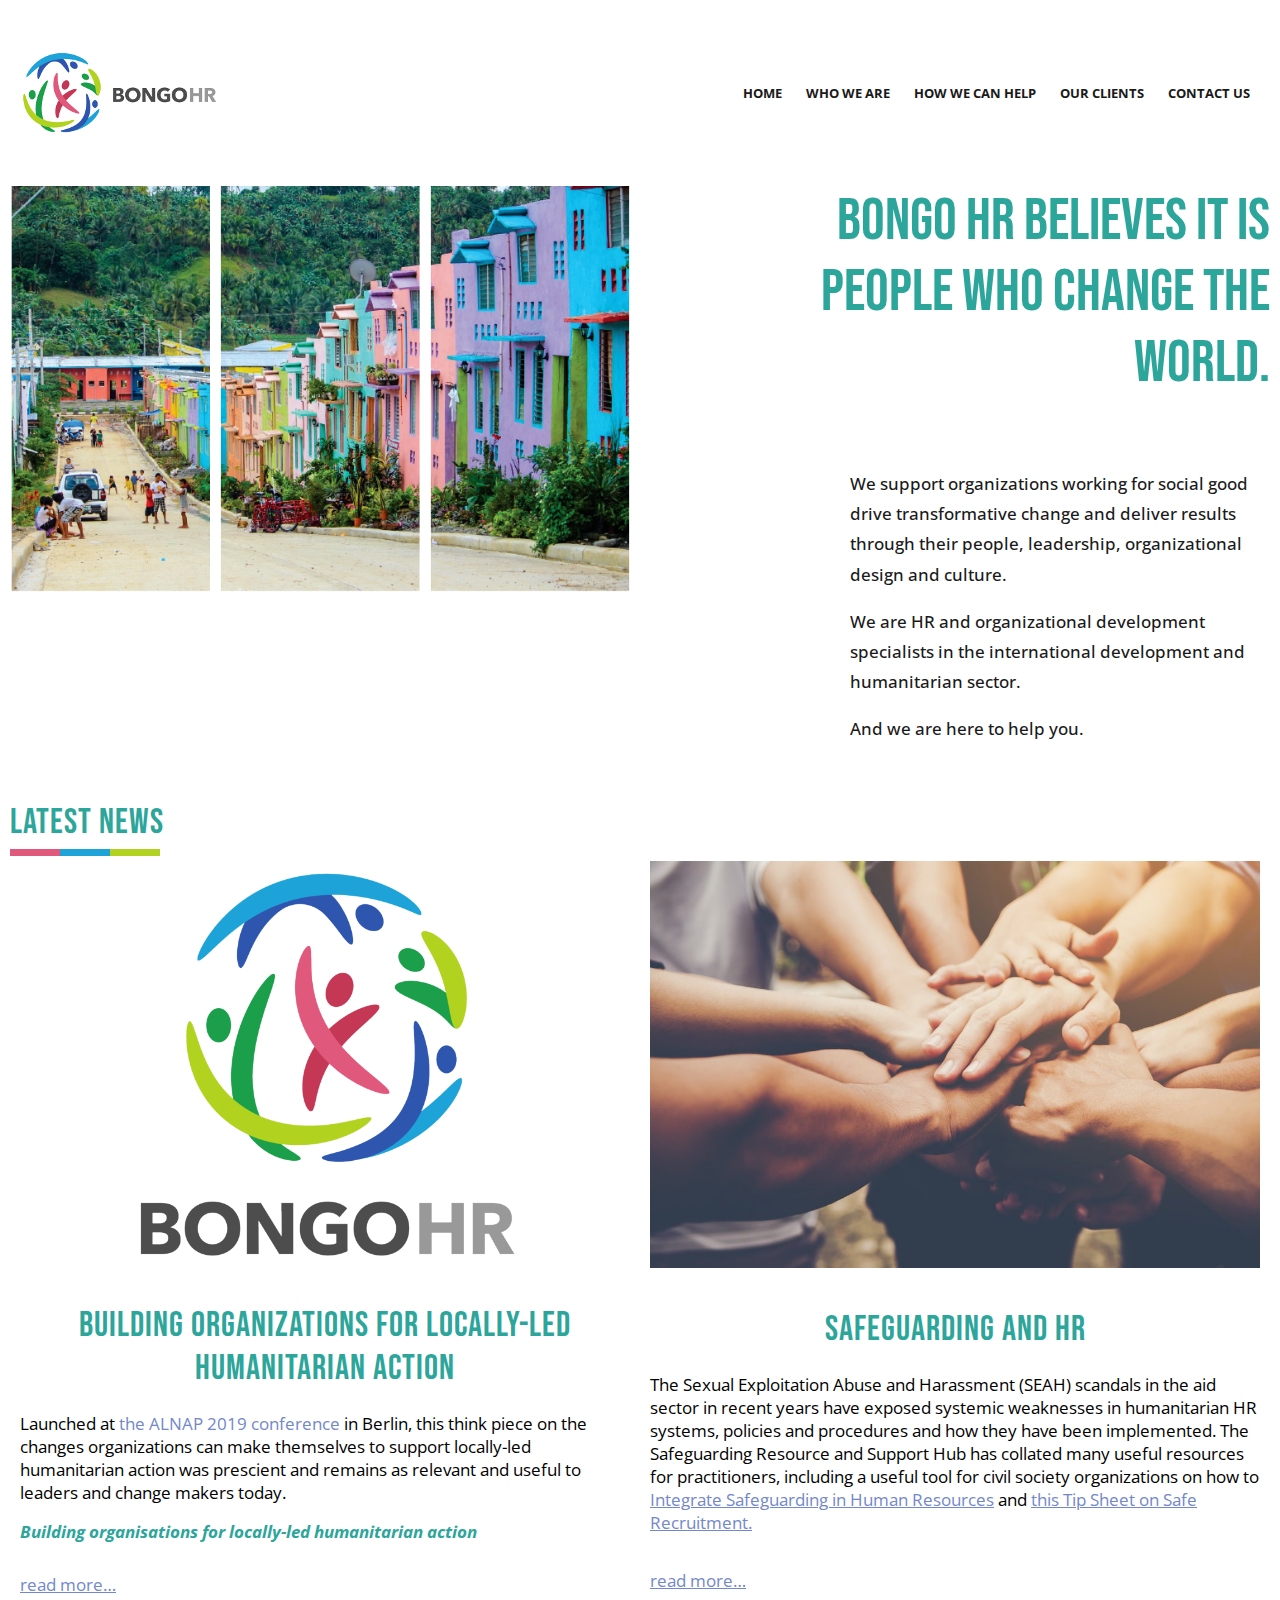
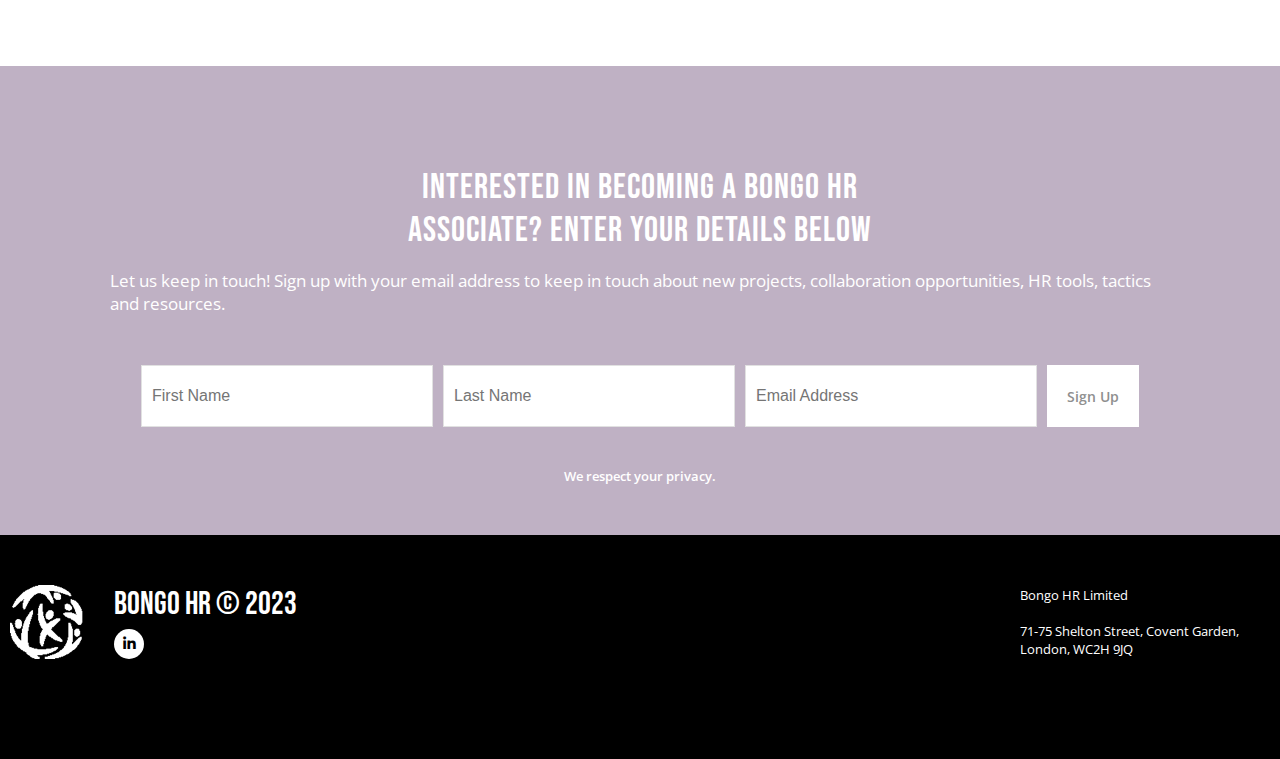
<file: BogoHR-webpage/index.html>
<!DOCTYPE html>
<html lang="en">
<head>
    <meta charset="UTF-8">
    <meta name="viewport" content="width=device-width, initial-scale=1.0">
    <link rel="stylesheet" href="styles.css">
    <!-- google-font -->
    <link rel="preconnect" href="https://fonts.googleapis.com">
    <link rel="preconnect" href="https://fonts.gstatic.com" crossorigin>
    <link href="https://fonts.googleapis.com/css2?family=Open+Sans:ital,wght@0,300..800;1,300..800&display=swap" rel="stylesheet">
    <link rel="preconnect" href="https://fonts.googleapis.com">
    <link rel="preconnect" href="https://fonts.gstatic.com" crossorigin>
    <link href="https://fonts.googleapis.com/css2?family=Bebas+Neue&family=Open+Sans:ital,wght@0,300..800;1,300..800&family=Oswald:wght@200..700&display=swap" rel="stylesheet">
    <!-- ----------- -->
    <link rel="stylesheet" href="https://cdnjs.cloudflare.com/ajax/libs/font-awesome/6.4.2/css/all.min.css"/>
    <link rel="icon" type="image/x-icon" href="pic/BongoHR-Logo_Full-Color-icon.png">
    <title>Bongo HR</title>
</head>
<body>
    <div class="nav-bar">
        <div class="container">
            <div class="navbar-wrapper">
                <img src="pic/BongoHR+Logo_Full-Color_Landscape_200.png" alt="logo">
                <div class="nav-item">
                    <a href="#">HOME</a>
                    <a href="who_we_are_page.html">WHO WE ARE</a>
                    <a href="how_we_can_page.html">HOW WE CAN HELP</a>
                    <a href="our_clients.html">OUR CLIENTS</a>
                    <a href="contact.html">CONTACT US</a>
                </div>
                
                <input id="toggle" type="checkbox"></input>

                <label for="toggle" class="hamburger">
                <div class="top-bun"></div>
                <div class="meat"></div>
                
                </label>

                <div class="nav">
                <div class="nav-wrapper">
                    <img src="pic/BongoHR+Logo_Full-Color_Landscape_200.png" alt="logo">
                    <nav>
                        <a href="#">HOME</a>
                        <a href="who_we_are_page.html">WHO WE ARE</a>
                        <a href="how_we_can_page.html">HOW WE CAN HELP</a>
                        <a href="our_clients.html">OUR CLIENTS</a>
                        <a href="contact.html">CONTACT US</a>
                    </nav>
                </div>
                </div>

            </div>
            
        </div>
    </div>
    <header>
        <div class="container">
            <div class="header-pic-topic">
                <div class="header-pic">
                    <img src="pic/hero.png" alt="#">
                </div>

                <div class="header-topic-info">
                    <h1> BONGO HR BELIEVES IT IS PEOPLE WHO CHANGE THE WORLD.</h1>
                    <p>We support organizations working for social good drive transformative change and deliver results through their people, leadership, organizational design and culture.</p>

                    <p>We are HR and organizational development specialists in the international development and humanitarian sector.</p>
                        
                    <p>And we are here to help you.</p>
                </div>
            </div>
        </div>
    </header>
    <div class="body">
        <div class="container">
            <div class="body-topic">
                <h1>Latest News</h1>
                <div class="line-color">
                    <div class="cl-b-1"></div>
                    <div class="cl-b-2"></div>
                    <div class="cl-b-3"></div>
                </div>
                <div class="body-info-container">
                    <div class="body-info">
                        <img src="pic/BongoHR-Logo_Full-Color-2000x2000.png" alt="#">
                        <h1>Building organizations for locally-led humanitarian ACTION</h1>
                        <p>Launched at <b>the ALNAP 2019 conference</b> in Berlin, this think piece on the changes organizations can make themselves to support locally-led humanitarian action was prescient and remains as relevant and useful to leaders and change makers today.</p>
                        <b>Building organisations for locally-led humanitarian action</b>
                        <a href="#">read more…</a>
                    </div>
                    <div class="body-info">
                        <img src="pic/business-teamwork-join-hands-together-business-teamwork-concept.jpg" alt="#">
                        <h1>Safeguarding and HR</h1>
                        <p>The Sexual Exploitation Abuse and Harassment (SEAH) scandals in the aid sector in recent years have exposed systemic 
                            weaknesses in humanitarian HR systems, policies and procedures and how they have been 
                            implemented. The Safeguarding Resource and Support Hub has collated many useful 
                            resources for practitioners, including a useful tool for civil society organizations 
                            on how to <a href="#">Integrate Safeguarding in Human Resources</a> and <a href="#">this Tip Sheet on Safe Recruitment.</a>  

                        </p>
                        <br>
                        <a href="#">read more…</a>
                    </div>
                </div>
                
            </div>
            
        </div>
    </div>
    <div class="ft-body">
        <div class="container">
            <div class="ft-body-container">
                <h1>Interested in becoming a BONGO HR Associate?
                    Enter your details below
                </h1>
                <p>Let us keep in touch! Sign up with your email address to keep in touch about new projects, collaboration opportunities, HR tools, tactics and resources.</p>
                <form action="#" method="POST" class="signup-form">
                    <input type="text" placeholder="First Name" required>
                    <input type="text" placeholder="Last Name" required>
                    <input type="email" placeholder="Email Address" required>
                    <button type="submit">Sign Up</button>
                </form>
                <h6 class="discription">We respect your privacy.</h6>
            </div>
            
            
        </div>
    </div>
    <footer>
        <div class="container">
            <div class="ft-container">
                <div class="ft-box-start">
                    <img src="pic/footer-logo-74.png" alt="">
                    <div class="ft-topic">
                        <h1>Bongo HR © 2023</h1>
                        <a href="https://www.linkedin.com/company/bongo-hr/"><i class="fa-brands fa-linkedin-in"></i></a>
                    </div>
                </div>
                <div class="ft-box-end">
                    <p>Bongo HR Limited</p>
                    <br>
                    <p>71-75 Shelton Street, Covent Garden, London, WC2H 9JQ</p>
                </div>
            </div>
        </div>
    </footer>
</body>
</html>
</file>
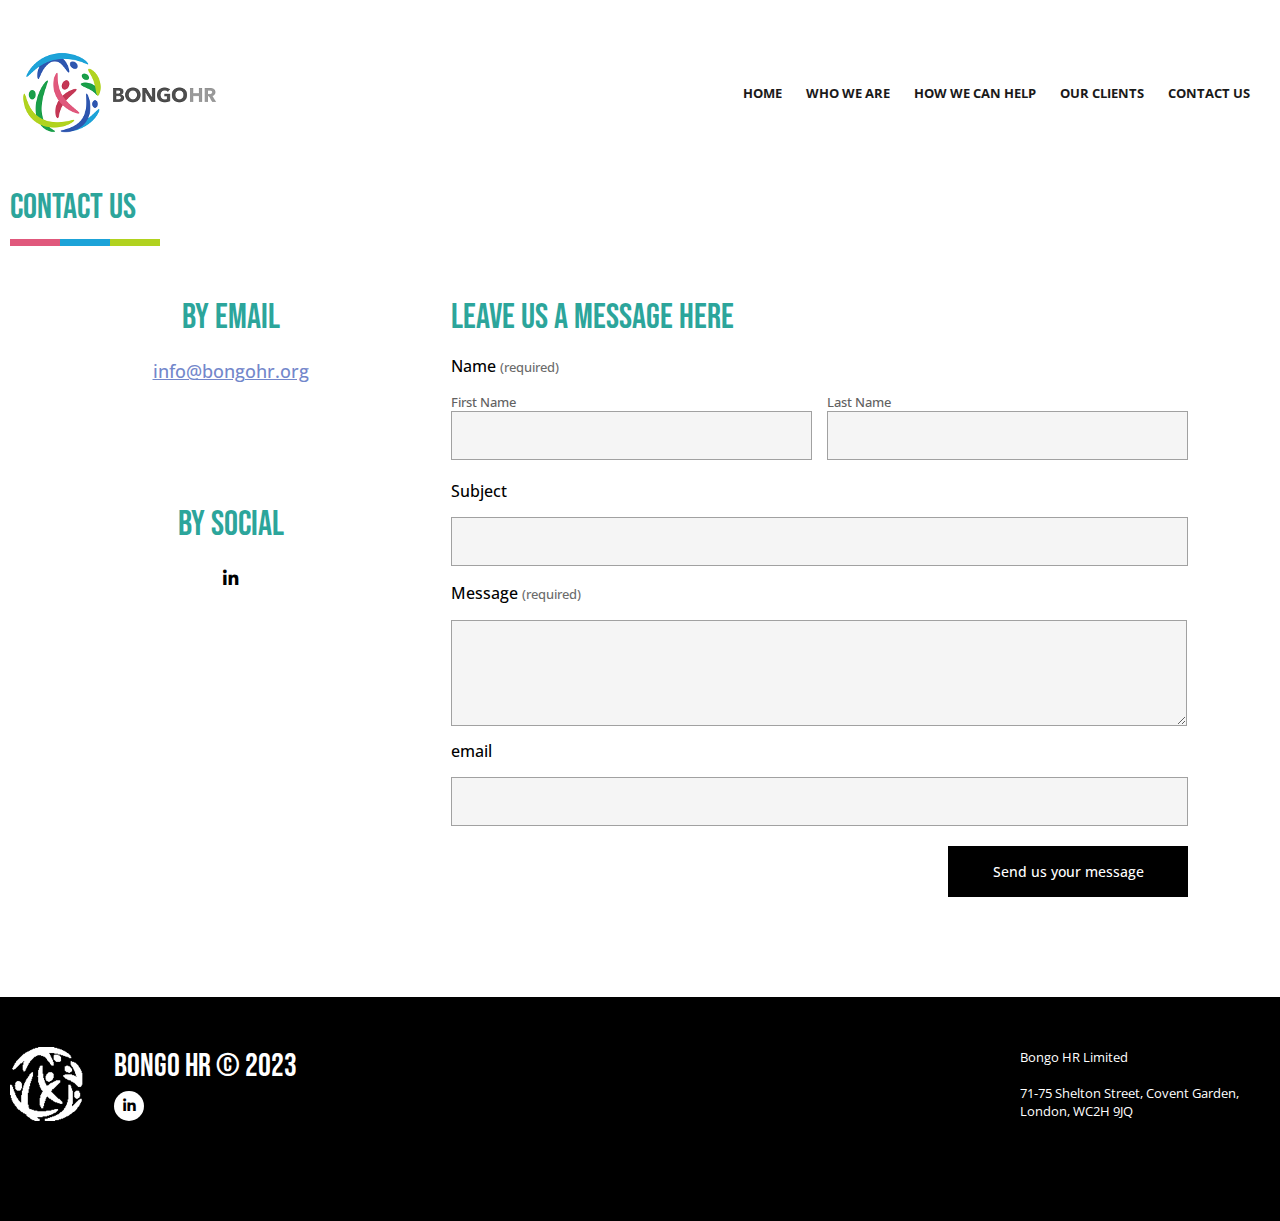
<file: BogoHR-webpage/contact.html>
<!DOCTYPE html>
<html lang="en">
<head>
    <meta charset="UTF-8">
    <meta name="viewport" content="width=device-width, initial-scale=1.0">
    <link rel="stylesheet" href="styles.css">
    <!-- google-font -->
    <link rel="preconnect" href="https://fonts.googleapis.com">
    <link rel="preconnect" href="https://fonts.gstatic.com" crossorigin>
    <link href="https://fonts.googleapis.com/css2?family=Open+Sans:ital,wght@0,300..800;1,300..800&display=swap" rel="stylesheet">
    <link rel="preconnect" href="https://fonts.googleapis.com">
    <link rel="preconnect" href="https://fonts.gstatic.com" crossorigin>
    <link href="https://fonts.googleapis.com/css2?family=Bebas+Neue&family=Open+Sans:ital,wght@0,300..800;1,300..800&family=Oswald:wght@200..700&display=swap" rel="stylesheet">
    <!-- ----------- -->
    <link rel="stylesheet" href="https://cdnjs.cloudflare.com/ajax/libs/font-awesome/6.4.2/css/all.min.css"/>
    <link rel="icon" type="image/x-icon" href="pic/BongoHR-Logo_Full-Color-icon.png">
    <title>Bongo HR</title>
</head>
<body>
    <div class="nav-bar">
        <div class="container">
            <div class="navbar-wrapper">
                <img src="pic/BongoHR+Logo_Full-Color_Landscape_200.png" alt="logo">
                <div class="nav-item">
                    <a href="index.html">HOME</a>
                    <a href="who_we_are_page.html">WHO WE ARE</a>
                    <a href="how_we_can_page.html">HOW WE CAN HELP</a>
                    <a href="our_clients.html">OUR CLIENTS</a>
                    <a href="contact.html">CONTACT US</a>
                </div>
                
                <input id="toggle" type="checkbox"></input>

                <label for="toggle" class="hamburger">
                <div class="top-bun"></div>
                <div class="meat"></div>
                
                </label>

                <div class="nav">
                <div class="nav-wrapper">
                    <img src="pic/BongoHR+Logo_Full-Color_Landscape_200.png" alt="logo">
                    <nav>
                        <a href="index.html">HOME</a>
                        <a href="who_we_are_page.html">WHO WE ARE</a>
                        <a href="how_we_can_page.html">HOW WE CAN HELP</a>
                        <a href="our_clients.html">OUR CLIENTS</a>
                        <a href="contact.html">CONTACT US</a>
                    </nav>
                </div>
                </div>

            </div>
            
        </div>
    </div>
    <div class="contact-body">
        <div class="container">
            <div class="contact-ctn">
                <h1> Contact us</h1>
                <div class="line-color">
                    <div class="cl-b-1"></div>
                    <div class="cl-b-2"></div>
                    <div class="cl-b-3"></div>
                </div>
                <div class="contact-box-info">
                    <div class="info">
                        <div class="topic">
                            <h1>by email</h1>
                            <a href="#">info@bongohr.org</a>
                        </div>
                        <div class="topic">
                            <h1>By social</h1>
                            <a href="https://www.linkedin.com/company/bongo-hr/"><i class="fa-brands fa-linkedin-in"></i></a>
                        </div>
                    </div>
                    <div class="form-contact">
                        <h1>Leave us a message here</h1>
                        <p>Name <u>(required)</u></p>
                        <form action="#" class="form">
                            <div class="name-ls-name">
                                <div class="fname">
                                    <label for="fname">First Name</label>
                                    <input type="text" id="fname" name="firstname" >
                                </div>
                                <div class="lname">
                                    <label for="lname">Last Name</label>
                                    <input type="text" id="lname" name="lastname" >
                                </div>
                            </div>
                            <div class="subject">
                                <label for="subject">Subject</label>
                                <input type="text" id="subject" name="subject" >
                            </div>
                            <p>Message <u>(required)</u></p>
                            <div class="message">
                                <textarea></textarea>
                            </div>
                            <div class="email">
                                <label for="email">email</label>
                                <input type="text" id="email" name="email" >
                            </div>
                            <div class="bt-submit">
                                <input type="submit" value="Send us your message">
                            </div>
                        </form>
                    </div>
                </div>
            </div>
        </div>
    </div>
    <footer>
        <div class="container">
            <div class="ft-container">
                <div class="ft-box-start">
                    <img src="pic/footer-logo-74.png" alt="">
                    <div class="ft-topic">
                        <h1>Bongo HR © 2023</h1>
                        <a href="https://www.linkedin.com/company/bongo-hr/"><i class="fa-brands fa-linkedin-in"></i></a>
                    </div>
                </div>
                <div class="ft-box-end">
                    <p>Bongo HR Limited</p>
                    <br>
                    <p>71-75 Shelton Street, Covent Garden, London, WC2H 9JQ</p>
                </div>
            </div>
        </div>
    </footer>
</body>
</html>
</file>
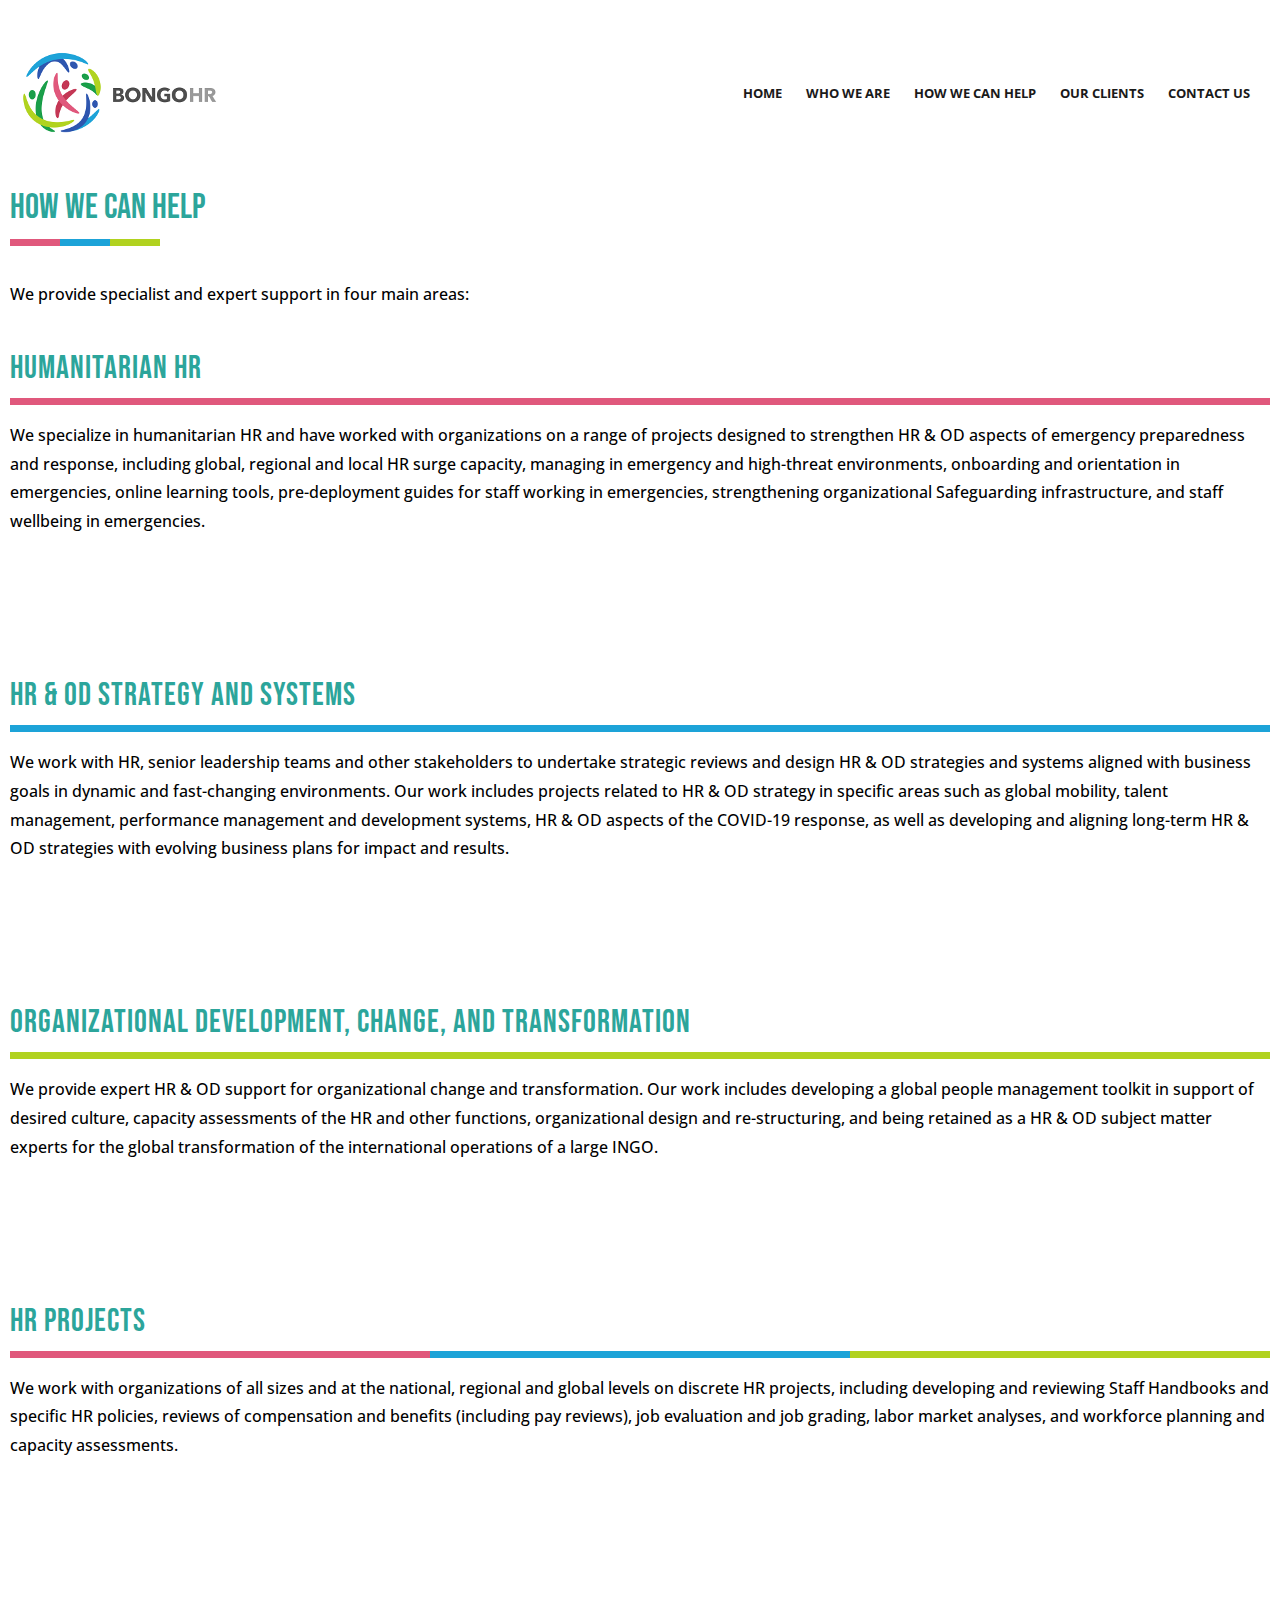
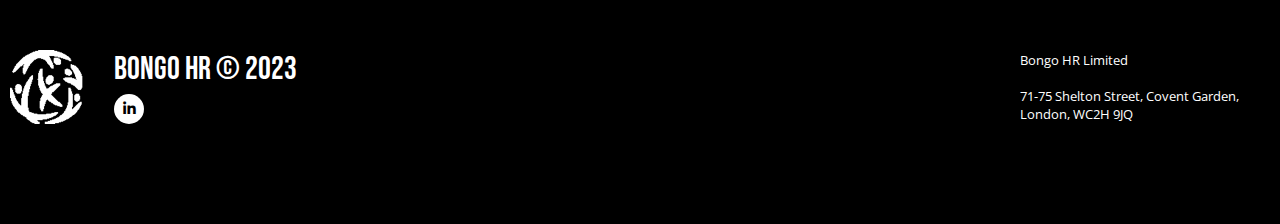
<file: BogoHR-webpage/how_we_can_page.html>
<!DOCTYPE html>
<html lang="en">
<head>
    <meta charset="UTF-8">
    <meta name="viewport" content="width=device-width, initial-scale=1.0">
    <link rel="stylesheet" href="styles.css">
    <!-- google-font -->
    <link rel="preconnect" href="https://fonts.googleapis.com">
    <link rel="preconnect" href="https://fonts.gstatic.com" crossorigin>
    <link href="https://fonts.googleapis.com/css2?family=Open+Sans:ital,wght@0,300..800;1,300..800&display=swap" rel="stylesheet">
    <link rel="preconnect" href="https://fonts.googleapis.com">
    <link rel="preconnect" href="https://fonts.gstatic.com" crossorigin>
    <link href="https://fonts.googleapis.com/css2?family=Bebas+Neue&family=Open+Sans:ital,wght@0,300..800;1,300..800&family=Oswald:wght@200..700&display=swap" rel="stylesheet">
    <!-- ----------- -->
    <link rel="stylesheet" href="https://cdnjs.cloudflare.com/ajax/libs/font-awesome/6.4.2/css/all.min.css"/>
    <link rel="icon" type="image/x-icon" href="pic/BongoHR-Logo_Full-Color-icon.png">
    <title>Bongo HR</title>
</head>
<body>
    <div class="nav-bar">
        <div class="container">
            <div class="navbar-wrapper">
                <img src="pic/BongoHR+Logo_Full-Color_Landscape_200.png" alt="logo">
                <div class="nav-item">
                    <a href="index.html">HOME</a>
                    <a href="who_we_are_page.html">WHO WE ARE</a>
                    <a href="#">HOW WE CAN HELP</a>
                    <a href="our_clients.html">OUR CLIENTS</a>
                    <a href="contact.html">CONTACT US</a>
                </div>
                
                <input id="toggle" type="checkbox"></input>

                <label for="toggle" class="hamburger">
                <div class="top-bun"></div>
                <div class="meat"></div>
                
                </label>

                <div class="nav">
                <div class="nav-wrapper">
                    <img src="pic/BongoHR+Logo_Full-Color_Landscape_200.png" alt="logo">
                    <nav>
                        <a href="index.html">HOME</a>
                        <a href="who_we_are_page.html">WHO WE ARE</a>
                        <a href="#">HOW WE CAN HELP</a>
                        <a href="our_clients.html">OUR CLIENTS</a>
                        <a href="contact.html">CONTACT US</a>
                    </nav>
                </div>
                </div>

            </div>
            
        </div>
    </div>
    <div class="how-we-can-body">
        <div class="container">
            <div class="hwc-info-ctn">
                <h1>HOW WE CAN HELP</h1>
                <div class="line-color">
                    <div class="cl-b-1"></div>
                    <div class="cl-b-2"></div>
                    <div class="cl-b-3"></div>
                </div>
                <br>
                <p>We provide specialist and expert support in four main areas:</p>
                <h2>Humanitarian HR</h2>
                <div class="line-color-pink">
                    <div class="cl-l-1"></div>
                </div>
                <p>We specialize in humanitarian HR and have worked with organizations on a range of projects designed to strengthen HR & OD aspects of emergency preparedness and response, including global, regional and local HR surge capacity, managing in emergency and high-threat environments, onboarding and orientation in emergencies, online learning tools, pre-deployment guides for staff working in emergencies, strengthening organizational Safeguarding infrastructure, and staff wellbeing in emergencies.</p>
                <div class="box-spacing"></div>
                <h2>HR & OD strategy and systems</h2>
                <div class="line-color-pink">
                    <div class="cl-l-2"></div>
                </div>
                <p>We work with HR, senior leadership teams and other stakeholders to undertake strategic reviews and design HR & OD strategies and systems aligned with business goals in dynamic and fast-changing environments. Our work includes projects related to HR & OD strategy in specific areas such as global mobility, talent management, performance management and development systems, HR & OD aspects of the COVID-19 response, as well as developing and aligning long-term HR & OD strategies with evolving business plans for impact and results. </p>
                <div class="box-spacing"></div>
                <h2>Organizational development, change, and transformation</h2>
                <div class="line-color-pink">
                    <div class="cl-l-3"></div>
                </div>
                <p>We provide expert HR & OD support for organizational change and transformation. Our work includes developing a global people management toolkit in support of desired culture, capacity assessments of the HR and other functions, organizational design and re-structuring, and being retained as a HR & OD subject matter experts for the global transformation of the international operations of a large INGO.</p>
                <div class="box-spacing"></div>
                <h2>HR projects</h2>
                <div class="line-color-pink">
                    <div class="cl-l-1"></div>
                    <div class="cl-l-2"></div>
                    <div class="cl-l-3"></div>
                </div>
                <p>We work with organizations of all sizes and at the national, regional and global levels on discrete HR projects, including developing and reviewing Staff Handbooks and specific HR policies, reviews of compensation and benefits (including pay reviews), job evaluation and job grading, labor market analyses, and workforce planning and capacity assessments. </p>
            </div>
        </div>
    </div>
    <footer>
        <div class="container">
            <div class="ft-container">
                <div class="ft-box-start">
                    <img src="pic/footer-logo-74.png" alt="">
                    <div class="ft-topic">
                        <h1>Bongo HR © 2023</h1>
                        <a href="https://www.linkedin.com/company/bongo-hr/"><i class="fa-brands fa-linkedin-in"></i></a>
                    </div>
                </div>
                <div class="ft-box-end">
                    <p>Bongo HR Limited</p>
                    <br>
                    <p>71-75 Shelton Street, Covent Garden, London, WC2H 9JQ</p>
                </div>
            </div>
        </div>
    </footer>
</body>
</html>
</file>
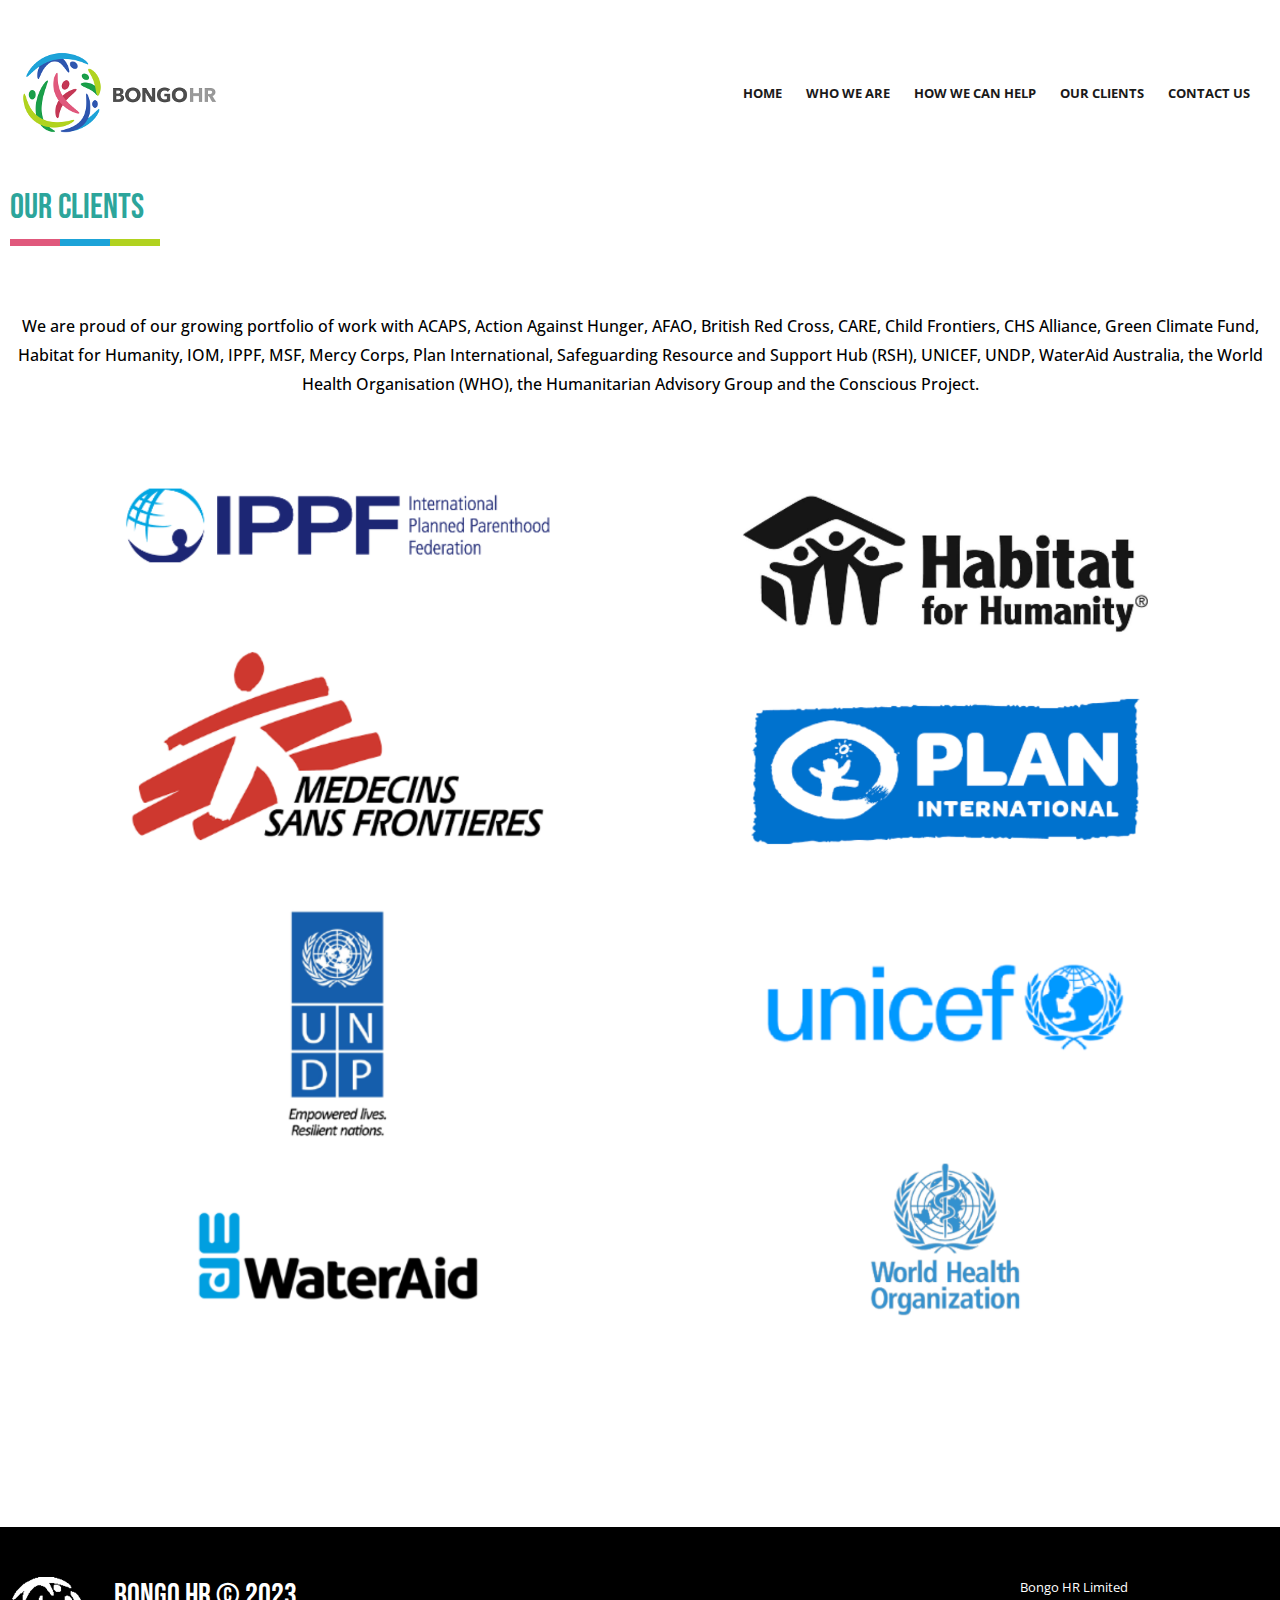
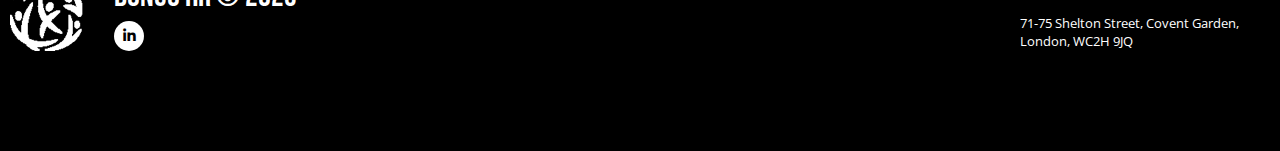
<file: BogoHR-webpage/our_clients.html>
<!DOCTYPE html>
<html lang="en">
<head>
    <meta charset="UTF-8">
    <meta name="viewport" content="width=device-width, initial-scale=1.0">
    <link rel="stylesheet" href="styles.css">
    <!-- google-font -->
    <link rel="preconnect" href="https://fonts.googleapis.com">
    <link rel="preconnect" href="https://fonts.gstatic.com" crossorigin>
    <link href="https://fonts.googleapis.com/css2?family=Open+Sans:ital,wght@0,300..800;1,300..800&display=swap" rel="stylesheet">
    <link rel="preconnect" href="https://fonts.googleapis.com">
    <link rel="preconnect" href="https://fonts.gstatic.com" crossorigin>
    <link href="https://fonts.googleapis.com/css2?family=Bebas+Neue&family=Open+Sans:ital,wght@0,300..800;1,300..800&family=Oswald:wght@200..700&display=swap" rel="stylesheet">
    <!-- ----------- -->
    <link rel="stylesheet" href="https://cdnjs.cloudflare.com/ajax/libs/font-awesome/6.4.2/css/all.min.css"/>
    <link rel="icon" type="image/x-icon" href="pic/BongoHR-Logo_Full-Color-icon.png">
    <title>Bongo HR</title>
</head>
<body>
    <div class="nav-bar">
        <div class="container">
            <div class="navbar-wrapper">
                <img src="pic/BongoHR+Logo_Full-Color_Landscape_200.png" alt="logo">
                <div class="nav-item">
                    <a href="index.html">HOME</a>
                    <a href="who_we_are_page.html">WHO WE ARE</a>
                    <a href="how_we_can_page.html">HOW WE CAN HELP</a>
                    <a href="#">OUR CLIENTS</a>
                    <a href="contact.html">CONTACT US</a>
                </div>
                
                <input id="toggle" type="checkbox"></input>

                <label for="toggle" class="hamburger">
                <div class="top-bun"></div>
                <div class="meat"></div>
                
                </label>

                <div class="nav">
                <div class="nav-wrapper">
                    <img src="pic/BongoHR+Logo_Full-Color_Landscape_200.png" alt="logo">
                    <nav>
                        <a href="index.html">HOME</a>
                        <a href="who_we_are_page.html">WHO WE ARE</a>
                        <a href="how_we_can_page.html">HOW WE CAN HELP</a>
                        <a href="#">OUR CLIENTS</a>
                        <a href="contact.html">CONTACT US</a>
                    </nav>
                </div>
                </div>

            </div>
            
        </div>
    </div>
    <div class="our-client">
        <div class="container">
            <div class="our-client-ctn">
                <h1> Our clients</h1>
                <div class="line-color">
                    <div class="cl-b-1"></div>
                    <div class="cl-b-2"></div>
                    <div class="cl-b-3"></div>
                </div>
                <p>We are proud of our growing portfolio of work with ACAPS, Action Against Hunger, AFAO, British Red Cross, CARE, Child Frontiers, CHS Alliance, Green Climate Fund, Habitat for Humanity, IOM, IPPF, MSF, Mercy Corps, Plan International, Safeguarding Resource and Support Hub (RSH), UNICEF, UNDP, WaterAid Australia, the World Health Organisation (WHO), the Humanitarian Advisory Group and the Conscious Project.</p>
                <div class="our-client-info-pic">
                    <div class="pic">
                        <img src="pic/our_clients_pic1.png" alt="">
                    </div>
                    <div class="pic">
                        <img src="pic/our_clients_pic2.png" alt="">
                    </div>
                </div>
            </div>
        </div>
    </div>
    <footer>
        <div class="container">
            <div class="ft-container">
                <div class="ft-box-start">
                    <img src="pic/footer-logo-74.png" alt="">
                    <div class="ft-topic">
                        <h1>Bongo HR © 2023</h1>
                        <a href="https://www.linkedin.com/company/bongo-hr/"><i class="fa-brands fa-linkedin-in"></i></a>
                    </div>
                </div>
                <div class="ft-box-end">
                    <p>Bongo HR Limited</p>
                    <br>
                    <p>71-75 Shelton Street, Covent Garden, London, WC2H 9JQ</p>
                </div>
            </div>
        </div>
    </footer>
</body>
</html>
</file>
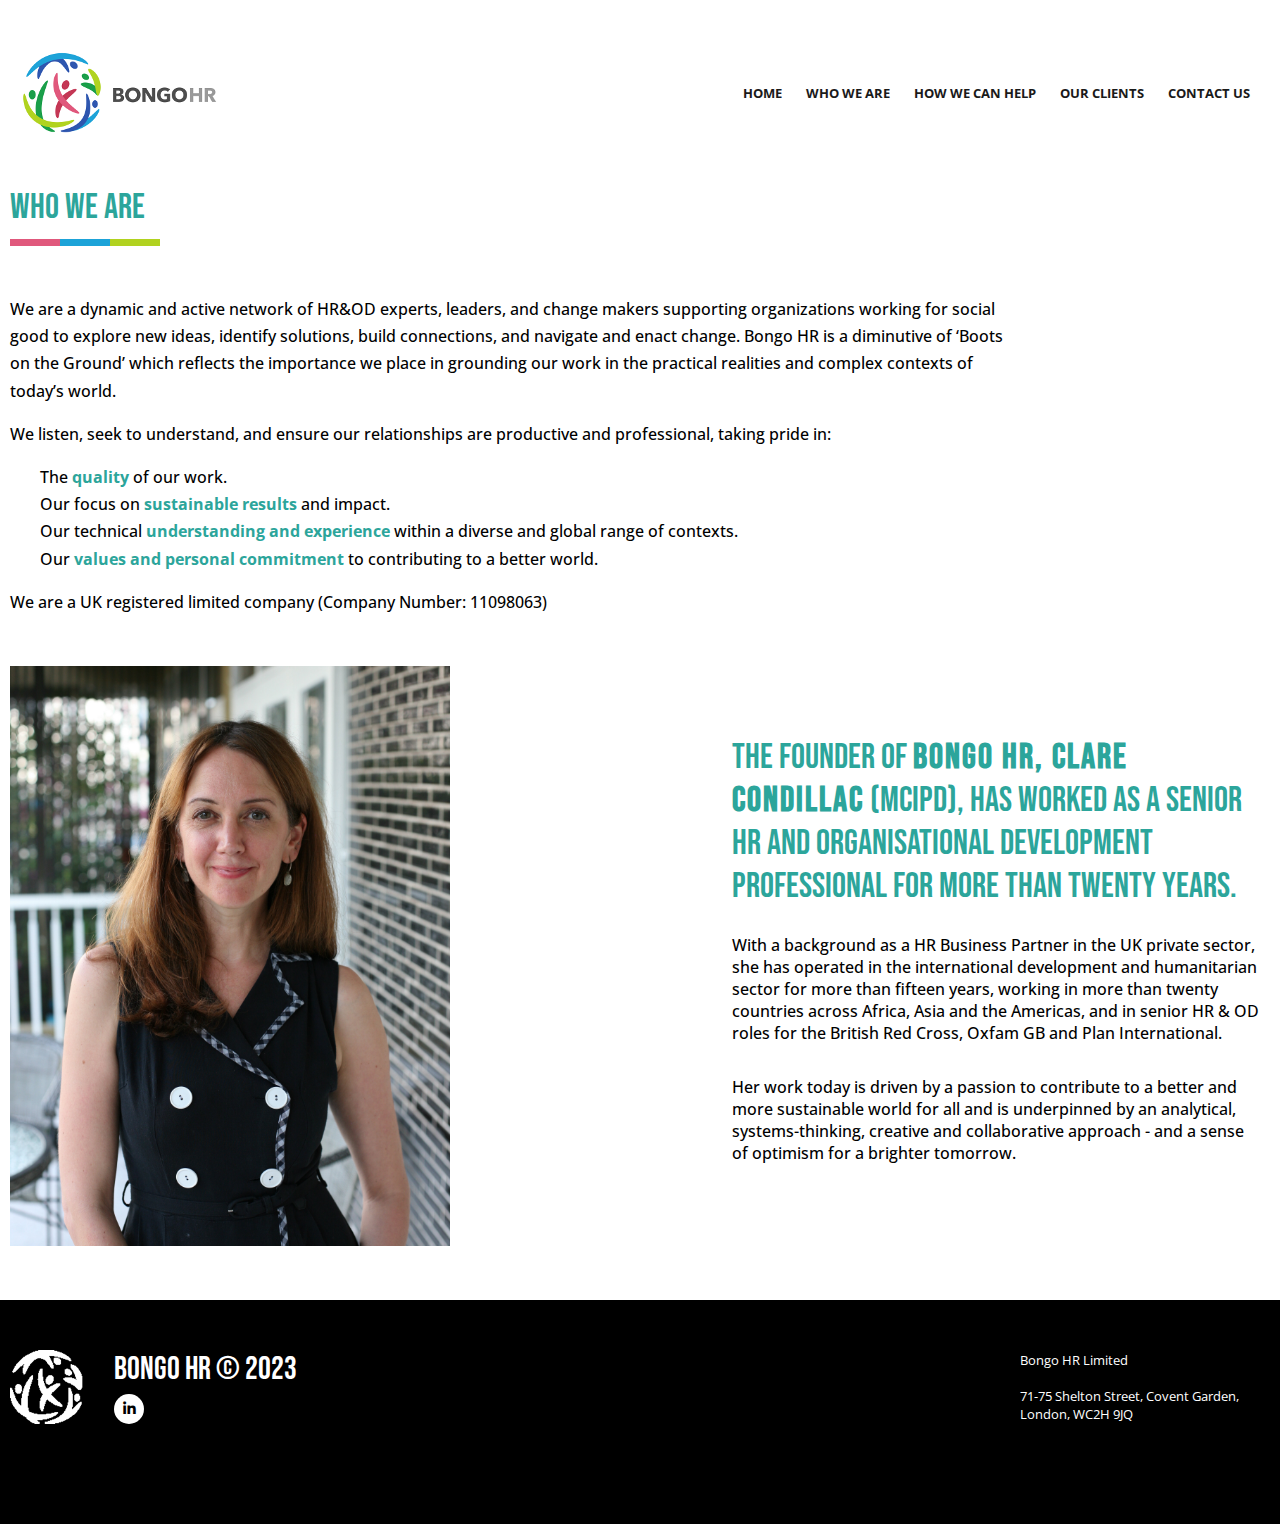
<file: BogoHR-webpage/who_we_are_page.html>
<!DOCTYPE html>
<html lang="en">
<head>
    <meta charset="UTF-8">
    <meta name="viewport" content="width=device-width, initial-scale=1.0">
    <link rel="stylesheet" href="styles.css">
    <!-- google-font -->
    <link rel="preconnect" href="https://fonts.googleapis.com">
    <link rel="preconnect" href="https://fonts.gstatic.com" crossorigin>
    <link href="https://fonts.googleapis.com/css2?family=Open+Sans:ital,wght@0,300..800;1,300..800&display=swap" rel="stylesheet">
    <link rel="preconnect" href="https://fonts.googleapis.com">
    <link rel="preconnect" href="https://fonts.gstatic.com" crossorigin>
    <link href="https://fonts.googleapis.com/css2?family=Bebas+Neue&family=Open+Sans:ital,wght@0,300..800;1,300..800&family=Oswald:wght@200..700&display=swap" rel="stylesheet">
    <!-- ----------- -->
    <link rel="stylesheet" href="https://cdnjs.cloudflare.com/ajax/libs/font-awesome/6.4.2/css/all.min.css"/>
    <link rel="icon" type="image/x-icon" href="pic/BongoHR-Logo_Full-Color-icon.png">
    <title>Bongo HR</title>
</head>
<body>
    <div class="nav-bar">
        <div class="container">
            <div class="navbar-wrapper">
                <img src="pic/BongoHR+Logo_Full-Color_Landscape_200.png" alt="logo">
                <div class="nav-item">
                    <a href="index.html">HOME</a>
                    <a href="#">WHO WE ARE</a>
                    <a href="how_we_can_page.html">HOW WE CAN HELP</a>
                    <a href="our_clients.html">OUR CLIENTS</a>
                    <a href="contact.html">CONTACT US</a>
                </div>
                
                <input id="toggle" type="checkbox"></input>

                <label for="toggle" class="hamburger">
                <div class="top-bun"></div>
                <div class="meat"></div>
                
                </label>

                <div class="nav">
                <div class="nav-wrapper">
                    <img src="pic/BongoHR+Logo_Full-Color_Landscape_200.png" alt="logo">
                    <nav>
                        <a href="index.html">HOME</a>
                        <a href="#">WHO WE ARE</a>
                        <a href="how_we_can_page.html">HOW WE CAN HELP</a>
                        <a href="our_clients.html">OUR CLIENTS</a>
                        <a href="contact.html">CONTACT US</a>
                    </nav>
                </div>
                </div>

            </div>
            
        </div>
    </div>
    <div class="body">
        <div class="container">
            <div class="whoweare-ctn">
                <h1>WHO WE ARE</h1>
                <div class="line-color">
                    <div class="cl-b-1"></div>
                    <div class="cl-b-2"></div>
                    <div class="cl-b-3"></div>
                </div>
                <div class="whoweare-info">
                    <p>We are a dynamic and active network of HR&OD experts, leaders, and change makers supporting organizations working for social good to explore new ideas, identify solutions, build connections, and navigate and enact change. Bongo HR is a diminutive of ‘Boots on the Ground’ which reflects the importance we place in grounding our work in the practical realities and complex contexts of today’s world.</p>
                    <p>We listen, seek to understand, and ensure our relationships are productive and professional, taking pride in:</p>
                    <li>The <b>quality</b> of our work.</li>
                    <li>Our focus on <b>sustainable results</b> and impact.</li>
                    <li>Our technical <b>understanding and experience</b> within a diverse and global range of contexts.</li>
                    <li>Our <b>values and personal commitment</b> to contributing to a better world.</li>
                    <p>We are a UK registered limited company (Company Number: 11098063)</p>
                </div>
                <div class="whoweare-pic-info-end">
                    <div class="whoweare-pic">
                        <img src="pic/clare.jpg" alt="">
                    </div>
                    <div class="whoweare-info-box">
                        <h1>The founder of <b> Bongo HR,  Clare Condillac</b> (MCIPD),  has worked as a senior HR and Organisational development  professional for more than twenty years.  </h1>
                        <p>With a background as a HR Business Partner in the UK private sector, she has operated in the international development and humanitarian sector for more than fifteen years, working in more than twenty countries across Africa, Asia and the Americas, and in senior HR & OD roles for the British Red Cross, Oxfam GB and Plan International. </p>
                        <p>Her work today is driven by a passion to contribute to a better and more sustainable world for all and is underpinned by an analytical, systems-thinking, creative and collaborative approach - and a sense of optimism for a brighter tomorrow.</p>
                    </div>
                </div>
            </div>
            
        </div>
    </div>
    <footer>
        <div class="container">
            <div class="ft-container">
                <div class="ft-box-start">
                    <img src="pic/footer-logo-74.png" alt="">
                    <div class="ft-topic">
                        <h1>Bongo HR © 2023</h1>
                        <a href="https://www.linkedin.com/company/bongo-hr/"><i class="fa-brands fa-linkedin-in"></i></a>
                    </div>
                </div>
                <div class="ft-box-end">
                    <p>Bongo HR Limited</p>
                    <br>
                    <p>71-75 Shelton Street, Covent Garden, London, WC2H 9JQ</p>
                </div>
            </div>
        </div>
    </footer>
</body>
</html>
</file>
<file: BogoHR-webpage/styles.css>
/* // <uniquifier>: Use a unique and descriptive class name
// <weight>: Use a value from 300 to 800
for info
.open-sans-<uniquifier> {
  font-family: "Open Sans", sans-serif;
  font-optical-sizing: auto;
  font-weight: <weight>;
  font-style: normal;
  font-variation-settings:
    "wdth" 100;
} */
/* 
for Topic
.bebas-neue-regular {
  font-family: "Bebas Neue", sans-serif;
  font-weight: 400;
  font-style: normal;
}

   */
body{
    margin: 0;
    border: 0;
}
.container{

    height: auto;
    width: 1415px;
}
.nav-bar{
    display: flex;
    justify-content: center;
}
.navbar-wrapper{
    padding: 50px 10px;
    display: flex;
    justify-content: space-between;
    align-items: center;
}

.nav-item a{
    text-decoration: none;
    margin: 0 10px;
    font-family: "Open Sans", sans-serif;
    font-size: 0.8rem;
    font-weight: 700;
    color: rgb(26, 26, 26);
}
.nav-item a:hover{
    text-decoration: underline;
}
.nav-item a:focus{
    text-decoration: underline;
}

header{
    display: flex;
    justify-content: center;
}
.header-pic{
    width: 50%;
    height: auto;
    margin-right: 20px;

}
.header-pic img{
    width: 100%;
    height: auto;

}
.header-topic-info{
    width: 50%;
    height: auto;
}
.header-pic-topic{
    display: flex;
}
.header-pic-topic h1{
    text-align: right;
    margin: 0;
    margin-bottom: 70px;
    font-family: "Bebas Neue", sans-serif;
    font-weight: 200;
    font-size: 3.7rem;
    padding-left: 50px;
    color: #2CA59B;
}
.header-pic-topic p{
    font-family: "Open Sans", sans-serif;
    font-weight: 500;
    font-size: 1.05rem;
    text-align: left;
    padding-left: 200px;
    color: rgb(26, 26, 26);
    line-height: 1.8;
}
.line-color{
    display: flex;
}
.cl-b-1, .cl-b-2, .cl-b-3{
    width: 50px;
    height: 7px;

}
.cl-b-1{
    background-color: #E0587C;
}
.cl-b-2{
    background-color: #1DA3D8;
}
.cl-b-3{
    background-color: #B1D21F;
}
.body{
    display: flex;
    justify-content: center;
}
.body-topic h1{
    font-family: "Bebas Neue", sans-serif;
    font-size: 2.2rem;
    letter-spacing: 1px;
    margin: 0;
    padding: 40px 0 5px 0;
    font-weight: 200;
    color: #2CA59B;
}
.body-info{
    display: flex;
    flex-direction: column;
    justify-content: center;
    width: 50%;
    padding: 0 10px;
}
.body-info img{
    width: 100%;
    height: auto;
}
.body-info h1{
    text-align: center;
}
.body-info p{
    font-family: "Open Sans", sans-serif;
    font-weight: 400;
    font-size: 1.05rem;
    text-align: left;
}
.body-info p b{
    font-family: "Open Sans", sans-serif;
    font-weight: 400;
    font-size: 1.05rem;
    color: #7387CB;
    font-style: normal;
}
.body-info a{
    font-family: "Open Sans", sans-serif;
    font-weight: 400;
    font-size: 1.05rem;
    color: #7387CB;
}
.body-info b{
    font-family: "Open Sans", sans-serif;
    font-weight: 700;
    font-size: 1.05rem;
    text-align: left;
    color: #2CA59B;
    font-style: italic;
    margin-bottom: 30px;
}
.body-info-container{
    display: flex;
}
.ft-body{
    margin-top: 70px;
    background-color: #BFB1C4;
    display: flex;
    justify-content: center;
}
.ft-body-container{
    display: flex;
    justify-content: center;
    align-items: center;
    padding: 100px 100px 50px 100px;
    flex-direction: column;
}
.ft-body-container h1{
    text-align: center;
    font-family: "Bebas Neue", sans-serif;
    font-size: 2.2rem;
    letter-spacing: 1px;
    margin: 0;
    font-weight: 200;
    color: #FFFFFF;
    width: 50%;

}
.ft-body-container p{
    font-family: "Open Sans", sans-serif;
    font-weight: 400;
    font-size: 1.05rem;
    color: #ffffff;
    margin-bottom: 50px;
}
.signup-form {
    display: flex;
    justify-content: center;
    gap: 10px;
}

.signup-form input {
    padding: 10px;
    border: 1px solid #E1E1E1;
    color: #e0e0e0;
    width: 270px;
    height: 40px;
    font-size: 16px;
}

.signup-form button {
    padding: 10px 20px;
    background-color: #FFFFFF;
    border: none;
    cursor: pointer;
    color: #8f8f8f;
    font-size: 0.9rem;
    font-family: "Open Sans", sans-serif;
    font-weight: 600;
}

.signup-form button:hover {
    background-color: #EFEFEF;
}
.discription{
    font-family: "Open Sans", sans-serif;
    font-weight: 600;
    font-size: 0.8rem;
    color: #ffffff;
    margin: 0;
    margin-top: 40px;
}
footer{
    display: flex;
    justify-content: center;
    align-items: center;
    background-color: #000000;
}
.ft-container{
    display: flex;
    justify-content: space-between;
    align-items: center;
    padding-bottom: 50px;
}
.ft-box-start{
    display: flex;
    justify-content: flex-start;
    align-items: center;
    padding: 50px 0;
}
.ft-box-start img{
    width: auto;
    height: 100%;
    margin-right: 30px;
}
.ft-topic h1{
    color: #ffffff;
    font-family: "Bebas Neue", sans-serif;
    font-weight: lighter;
    margin: 0;
    margin-bottom: 5px;
}
.ft-topic a{
    text-decoration: none;

}
.ft-topic i{
    width: 30px;
    height: 30px;
    border-radius: 15px;
    background-color: #ffffff;
    text-align: center;
    display: flex;
    justify-content: center;
    align-items: center;
    font-size: 0.9rem;
    color: #000000;
}
.ft-box-end{
    width: 250px;

}
.ft-box-end p{
    font-family: "Open Sans", sans-serif;
    font-weight: 400;
    font-size: 0.8rem;
    color: #ffffff;
    margin: 0;
}

/* ********hambar************ */
#toggle {
    display: none;
  }
  
  /**
    Hamburger
  **/
  .hamburger {
    position: absolute;
    top: 7em;
    right: 5%;
    margin-left: -2em;
    margin-top: -45px;
    width: 2em;
    height: 45px;
    z-index: 5;
    display: none;
  }
  
  .hamburger div {
    position: relative;
    width: 35px;
    height: 2px;
    border-radius: 3px;
    background-color: #6b6b6b;
    margin-top: 8px;
    transition: all 0.3s ease-in-out;
  }
  
  /**
  Nav Styles
  **/
  .nav {
    position: fixed;
    width: 100%;
    height: 100%;
    background-color: #ffffff;
    top: -100%; left: 0; right: 0; bottom: 0;
    overflow: hidden;
    transition: all 0.3s ease-in-out;
    transform: scale(0);
  } 
  .nav-wrapper {
    position: relative;
    overflow: hidden;
    overflow-y: auto;
    height: 100%;
    padding: 20px;
  }
  .nav-wrapper img{

    padding: 50px 0 20px 20px;
    
  }
  nav {
    text-align: center;
    /* margin-left: 25%; */
    margin-top: 200px;
    display: flex;
    justify-content: center;
    align-items: center;
    flex-direction: column;
  }
  nav a {
    position: relative;
    text-decoration: none;
    color: #242424;
    font-size: 2rem;
    display: inline-block;
    margin-bottom: 5px;
    transition: color 0.2s ease-in-out;
    
    font-family: "Open Sans", sans-serif;
    font-weight: bolder;
  }
  nav a:before {
    content: '';
    height: 0;
    position: absolute;
    width: 0.25em;
    background-color: white;
    left: -0.5em;
    transition: all 0.2s ease-in-out;
  }
  nav a:hover {
    color: rgb(56, 56, 56);
    text-decoration: underline;
  }
  nav a:hover:before {
    height: 100%;
  }
  
  /**
  Animations
  **/
  #toggle:checked + .hamburger .top-bun {
    transform: rotate(-45deg);
    margin-top: 25px;
  }
  #toggle:checked + .hamburger .bottom-bun {
    opacity: 0;
    transform: rotate(45deg);
  }
  #toggle:checked + .hamburger .meat {
    transform: rotate(45deg);
    margin-top: -7px;
  }
  
  #toggle:checked + .hamburger + .nav {
    top: 0;
    transform: scale(1);
  }

/* ************** who we are page *************** */


.whoweare-ctn h1{
    font-family: "Bebas Neue", sans-serif;
    font-weight: normal;
    font-size: 2.2rem;
    color: #2CA59B;
    margin: 0;
    margin: 0 0 10px 0;
}
.whoweare-info{
    margin-top: 50px;
}
.whoweare-info p{
    font-family: "Open Sans", sans-serif;
    font-size: 1rem;
    font-weight: 500;
    line-height: 1.7;
    width: 80%;
}
.whoweare-info li{
    font-family: "Open Sans", sans-serif;
    font-size: 1rem;
    font-weight: normal;
    padding-left: 30px;
    line-height: 1.7;
    font-weight: 500;
}
.whoweare-info li b{
    color: #2CA59B ;
}
.whoweare-pic-info-end{
    display: flex;
    margin-top: 50px;
    margin-bottom: 50px;
}
.whoweare-pic{
    width: 40%;
    
    padding-right: 150px;

    
}
.whoweare-pic img{
    width: 100%;
    height: auto;
    
}
.whoweare-info-box{
    width: 60%;
    display: flex;
    align-items: flex-end;
    justify-content: center;
    flex-direction: column;
    padding-right: 10px;
    
}
.whoweare-info-box h1, .whoweare-info-box p{
    width: 80%; 
}
.whoweare-info-box h1 b{
    letter-spacing: 2px;
    font-weight: 600;
}
.whoweare-info-box p{
    font-family: "Open Sans", sans-serif;
    font-size: 1rem;
    font-weight: 500;
}

/* ****************** how we can help page ******************** */

.how-we-can-body{
    display: flex;
    align-items: center;
    justify-content: center;
}
.hwc-info-ctn h1{
    font-family: "Bebas Neue", sans-serif;
    font-weight: normal;
    font-size: 2.2rem;
    color: #2CA59B;
    margin: 0;
    margin: 0 0 10px 0;
}
.hwc-info-ctn p{
    font-family: "Open Sans", sans-serif;
    font-size: 1rem;
    font-weight: 500;
    margin-bottom: 40px;
    line-height: 1.8;

}
.line-color-pink{
    display: flex;
    width: 100%;
}
.cl-l-1{
    width: 100%;
    height: 7px;
    background-color: #E0587C;
}
.cl-l-2{
    width: 100%;
    height: 7px;
    background-color: #1DA3D8;
}
.cl-l-3{
    width: 100%;
    height: 7px;
    background-color: #B1D21F;
}
.hwc-info-ctn h2{
    font-family: "Bebas Neue", sans-serif;
    font-weight: 100;
    font-size: 2rem;
    color: #2CA59B;
    margin: 0;
    margin: 0 0 10px 0;
    letter-spacing: 1px;
}
.box-spacing{
    width: 100%;
    height: 100px;
}
.hwc-info-ctn{
    margin-bottom: 140px;
}

/* ********************our clients******************* */

.our-client{
    display: flex;
    justify-content: center;
}
.our-client-ctn h1{
    font-family: "Bebas Neue", sans-serif;
    font-weight: normal;
    font-size: 2.2rem;
    color: #2CA59B;
    margin: 0;
    margin: 0 0 10px 0;
}
.our-client-ctn p{
    font-family: "Open Sans", sans-serif;
    font-size: 1rem;
    font-weight: 500;
    
    line-height: 1.8;
    text-align: center;
    padding: 50px 0;
}
.our-client-info-pic{
    display: flex;
    margin-bottom: 200px;
}
.our-client-info-pic .pic{
    width: 50%;
    height: auto;
}
.pic img{
    width: 100%;
    height: auto;
}

/* *******************contact us page *********************** */
.contact-body{
    display: flex;
    justify-content: center;
}
.contact-ctn{
    margin-bottom: 100px;
}
.contact-ctn h1{
    font-family: "Bebas Neue", sans-serif;
    font-weight: normal;
    font-size: 2.2rem;
    color: #2CA59B;
    margin: 0;
    margin: 0 0 10px 0;
}
.contact-box-info{
    display: flex;
}
.contact-box-info .info{

    width: 35%;
    display: flex;
    flex-direction: column;
    justify-content: flex-start;
    align-items: center;
    padding-top: 50px;
}
.info .topic{
    text-align: center;

    margin-bottom: 120px;
}
.info .topic h1{
    margin-bottom: 20px;
}
.info .topic a{
    font-family: "Open Sans", sans-serif;
    font-size: 1.1rem;
    font-weight: 500;
    color: #7387CB;
    
}
.info .topic a i{
    color: #000000;
}
.form-contact{

    width: 65%;
}
.form-contact h1{
    margin-top: 50px;
}
.form-contact p{
    font-family: "Open Sans", sans-serif;
    font-size: 1rem;
    font-weight: 500;
}
.form-contact p u{
    text-decoration: none;
    font-size: 0.8rem;
    color: #6b6b6b;
}
.form-contact .form{
    display: flex;

    flex-direction: column;
    width: 90%;
}
.name-ls-name{
    display: flex;
    justify-content: space-between;
    margin-bottom: 20px;
}
.fname, .lname{
    display: flex;
    flex-direction: column;
    width: 49%;
}
.fname, .lname label{
    font-family: "Open Sans", sans-serif;
    font-size: 0.8rem;
    font-weight: 500;
    color: #616161;
}
.fname input, .lname input{
    height: 45px;
    background-color: #f5f5f5;
    border: none;
    border: 1px solid #a1a1a1;
}
.subject{
    display: flex;
    flex-direction: column; 
}
.subject label{
    font-family: "Open Sans", sans-serif;
    font-size: 1rem;
    font-weight: 500;
    margin-bottom: 15px;
}
.subject input{
    height: 45px;
    background-color: #f5f5f5;
    border: none;
    border: 1px solid #a1a1a1;
}
textarea{
    width: 99%;
    height: 100px;
    background: #f5f5f5;
    border: 1px solid #a1a1a1;
    margin-bottom: 10px;
}
.email{
    display: flex;
    flex-direction: column; 
    margin-bottom: 20px;
}
.email label{
    font-family: "Open Sans", sans-serif;
    font-size: 1rem;
    font-weight: 500;
    margin-bottom: 15px;
}
.email input{
    height: 45px;
    background-color: #f5f5f5;
    border: none;
    border: 1px solid #a1a1a1;
}
.bt-submit{
    width: 100%;

    display: flex;
    justify-content: flex-end;
}
.bt-submit input{
    width: 240px;
    height: 51px;
    color: #ffffff;
    font-family: "Open Sans", sans-serif;
    font-size: 0.9rem;
    font-weight: 500;
    background-color: #000000;
    border: none;
    cursor: pointer;

}
.bt-submit input:hover{
    background-color: #4b4b4b;
}
/* ******************responsive****************************** */
@media screen and (max-width: 1460px){
    .container{
        padding: 0 10px 0 10px;
    }
}
@media screen and (max-width: 1000px){
    .signup-form{
        flex-direction: column;
    }
    .header-pic-topic p{
        padding-left: 100px;
    }
    .header-pic-topic h1{
        padding-left: 0;
    }
}
@media screen and (max-width: 800px){
    .nav-item{
        display: none;
    }
    .hamburger{
        display: block;
    }
    .header-pic-topic{
        flex-direction: column;
        justify-content: center;
        align-items: center;
    }
    .header-pic{
        margin-right: 0;
        width: 100%;

    }
    .header-topic-info{
        width: 100%;
        margin-top: 20px;
    }
    .header-pic-topic p{
        padding-left: 0;
    }
    .header-pic-topic h1{
        margin-bottom: 30px;
    }
    .body-info-container{
        flex-direction: column;
        align-items: center;
    }
    .body-info{
        width: 100%;
        margin-bottom: 50px;
        margin-top: 10px;
    }
    .whoweare-pic-info-end{
        flex-direction: column;
        align-items: center;

    }
    .whoweare-pic{
        padding: 0;
        padding-bottom: 50px;
    }
    .whoweare-info-box h1, .whoweare-info-box p{
        width: 100%;
    }
    .whoweare-info-box{
        padding: 0;
        padding: 20px;
    }
    .whoweare-info-box{
        width: 100%;
    }
    .whoweare-pic{
        width: 100%;
    }
    .our-client-info-pic{
        flex-direction: column;
    }
    .our-client-info-pic .pic{
        width: 100%;
    }
}
@media screen and (max-width: 620px){
    .ft-container{
        flex-direction: column;
        
    }
    .ft-body-container h1{
        width: 80%;
    }
    .nav-wrapper img{
        padding: 0;
        padding-top: 50px;
    }
    .contact-box-info{
        flex-direction: column;
        justify-content: center;
        align-items: center;
    }
    .info .topic{
        margin-bottom: 10px;
    }
    .form-contact{
        width: 100%;
    }
    .form-contact .form{
        width: 100%;

    }
    .ft-body-container{
        padding-left: 0;
        padding-right: 0;
    }
}

@media screen and (max-width: 490px){
    .navbar-wrapper img{
        width: 140px;
        height: auto;
    }
}
</file>
